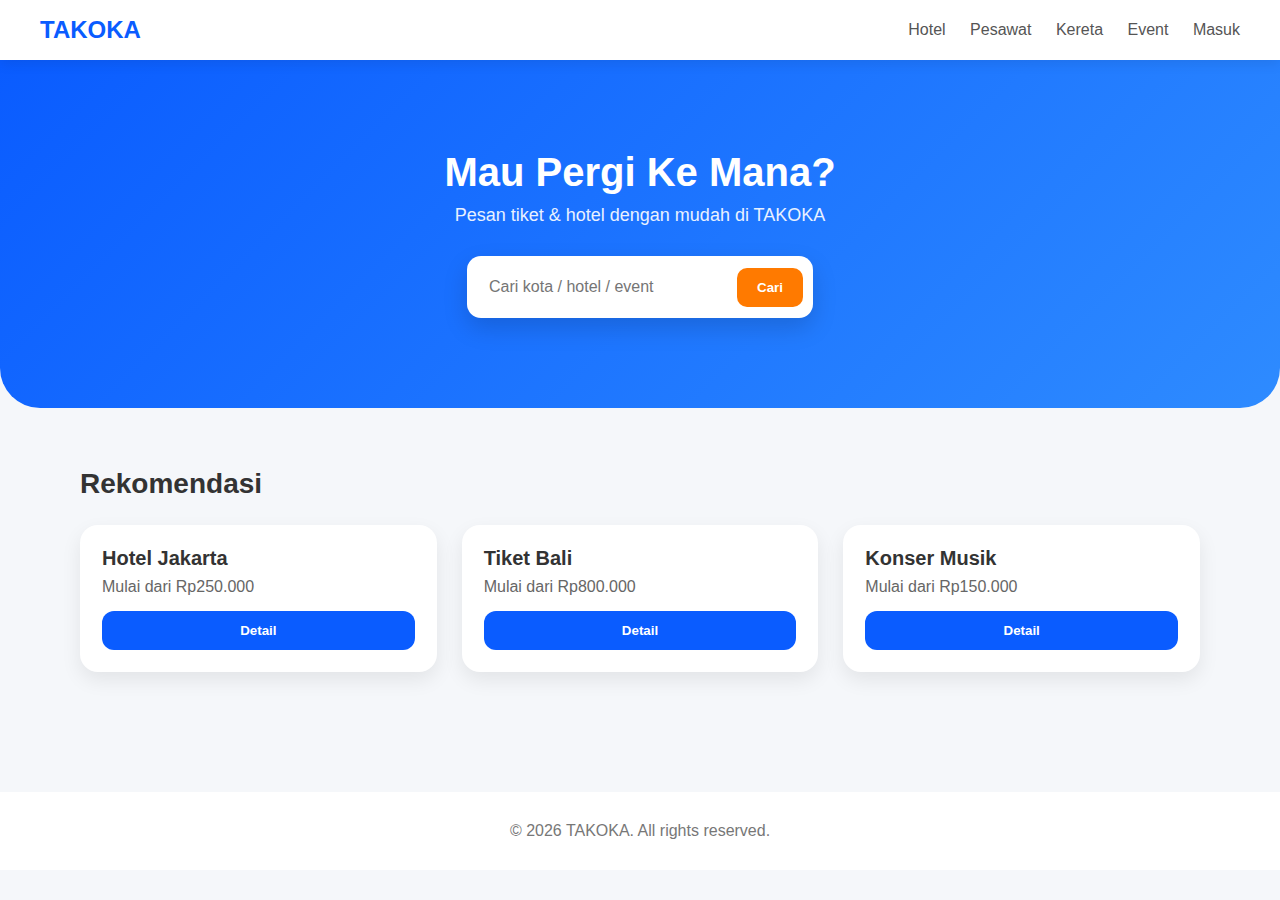
<file: index.html>
<!DOCTYPE html>
<html lang="id">
<head>
  <meta charset="UTF-8" />
  <meta name="viewport" content="width=device-width, initial-scale=1.0"/>
  <title>TAKOKA - Pesan Tiket & Hotel</title>
  <link rel="stylesheet" href="assets/css/style.css">
  <meta name="description" content="TAKOKA - Pesan tiket, hotel, dan event dengan mudah">
<meta name="keywords" content="tiket, hotel, travel, takoka">

</head>
<body>

  <!-- Navbar -->
  <header class="navbar">
    <div class="logo">TAKOKA</div>
    <nav>
      <a href="#">Hotel</a>
      <a href="#">Pesawat</a>
      <a href="#">Kereta</a>
      <a href="#">Event</a>
      <a href="login.html">Masuk</a>
    </nav>
  </header>

  <!-- Hero -->
  <section class="hero">
    <h1>Mau Pergi Ke Mana?</h1>
    <p>Pesan tiket & hotel dengan mudah di TAKOKA</p>

    <div class="search-box">
      <input type="text" id="searchInput" placeholder="Cari kota / hotel / event">
      <button>Cari</button>
    </div>
  </section>

  <!-- Produk -->
  <section class="products">
    <h2>Rekomendasi</h2>

    <div class="card-container">
      <div class="card" data-name="hotel jakarta">
        <h3>Hotel Jakarta</h3>
        <p>Mulai dari Rp250.000</p>
        <a href="detail.html?title=Hotel Jakarta&desc=Hotel nyaman di pusat kota Jakarta&price=Rp250.000">
            <button>Detail</button>
        </a>
      </div>

      <div class="card" data-name="tiket bali">
        <h3>Tiket Bali</h3>
        <p>Mulai dari Rp800.000</p>
        <a href="detail.html?title=Tiket Bali&desc=Penerbangan ke Bali dengan harga terbaik&price=Rp800.000">
            <button>Detail</button>
        </a>
      </div>

      <div class="card" data-name="konser musik">
        <h3>Konser Musik</h3>
        <p>Mulai dari Rp150.000</p>
        <a href="detail.html?title=Konser Musik&desc=Tiket konser musik nasional&price=Rp150.000">
            <button>Detail</button>
        </a>
      </div>
    </div>
  </section>

  <footer>
    <p>© 2026 TAKOKA. All rights reserved.</p>
  </footer>

  <script src="assets/js/main.js"></script>
</body>
</html>
</file>
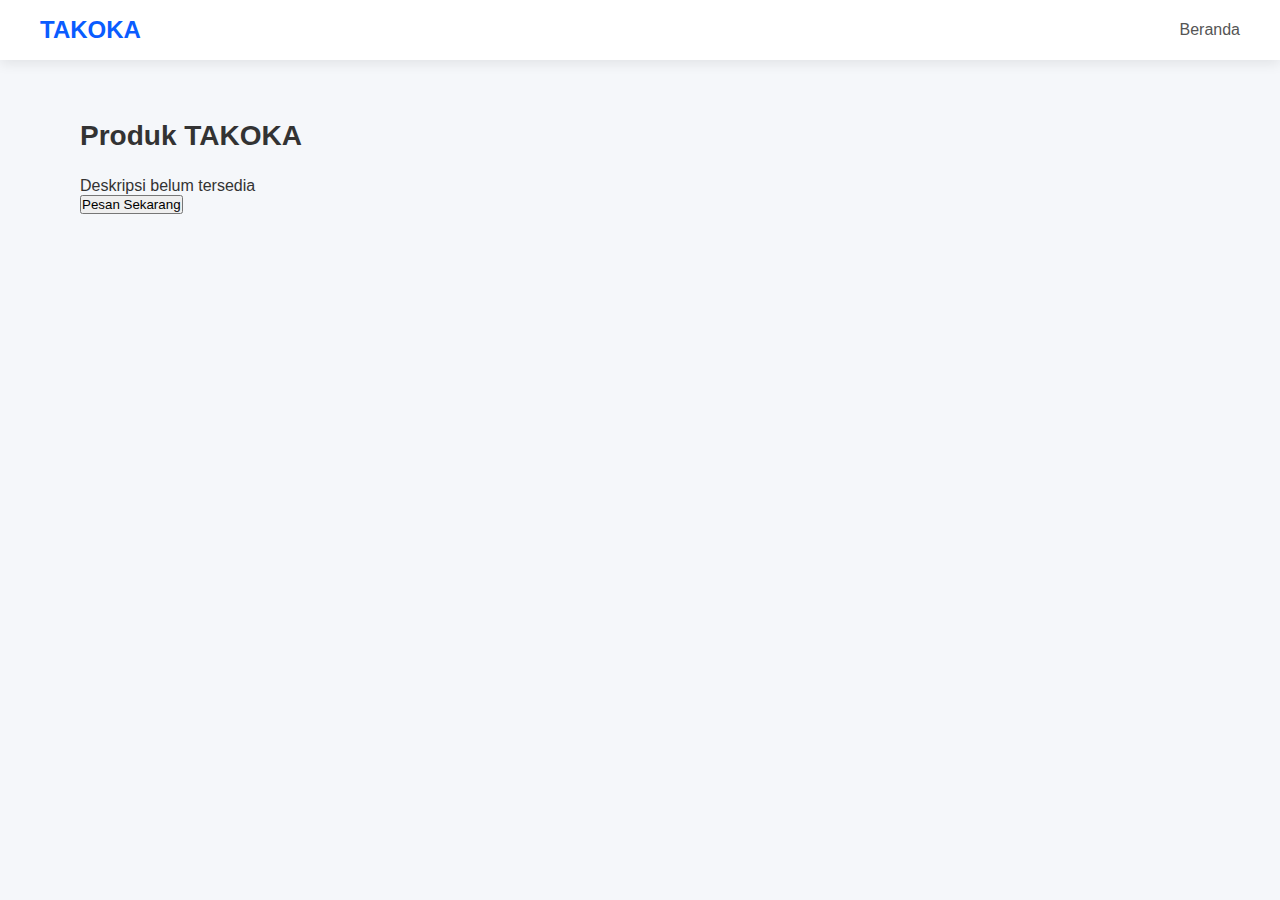
<file: detail.html>
<!DOCTYPE html>
<html lang="id">
<head>
  <meta charset="UTF-8">
  <meta name="viewport" content="width=device-width, initial-scale=1.0">
  <title>Detail Produk - TAKOKA</title>
  <link rel="stylesheet" href="assets/css/style.css">
</head>
<body>

<header class="navbar">
  <div class="logo">TAKOKA</div>
  <nav>
    <a href="index.html">Beranda</a>
  </nav>
</header>

<section class="products">
  <h2 id="title">Detail Produk</h2>
  <p id="desc">Deskripsi produk akan tampil di sini.</p>
  <p id="price"></p>
  <button onclick="comingSoon()">Pesan Sekarang</button>
</section>

<script src="assets/js/detail.js"></script>
</body>
</html>
</file>
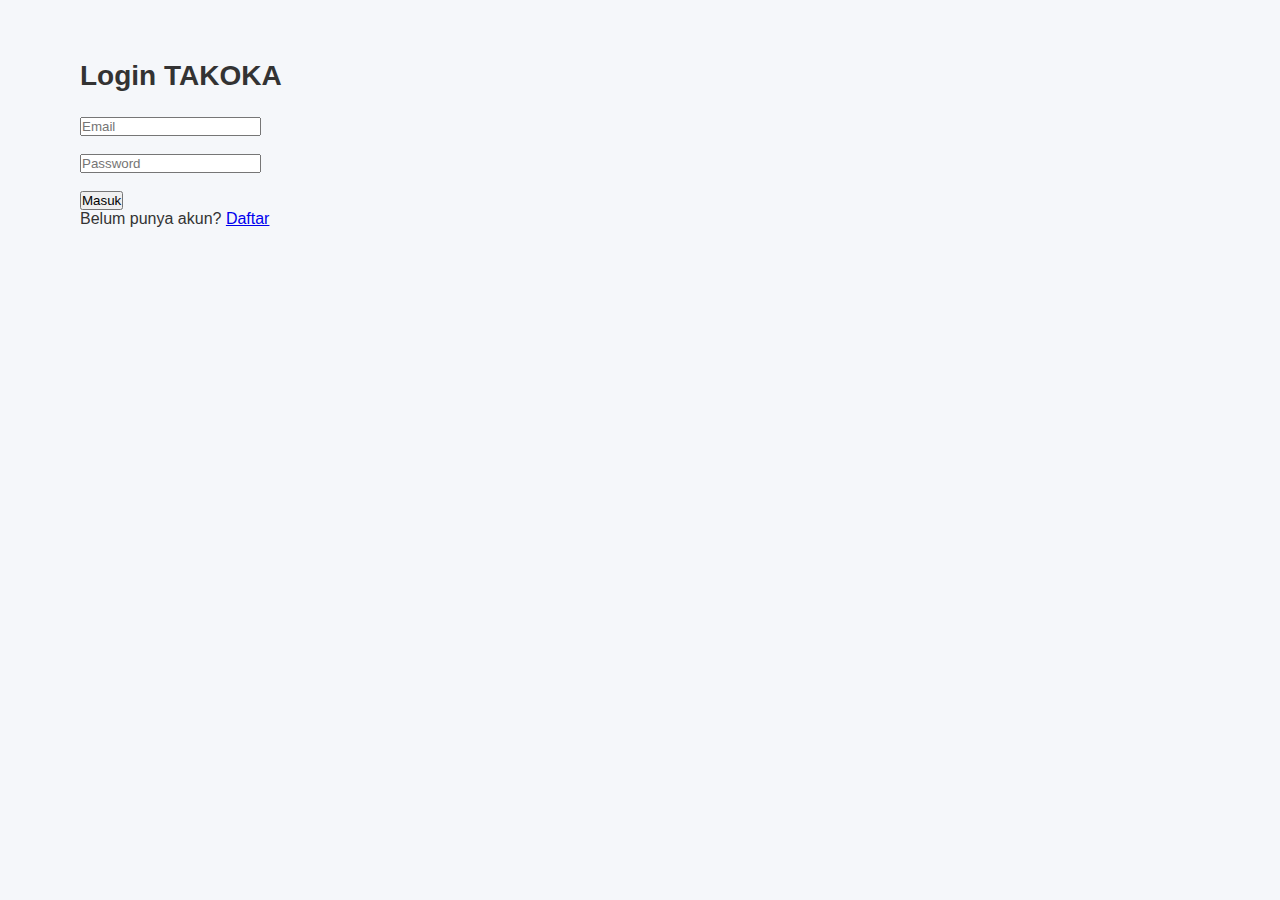
<file: login.html>
<!DOCTYPE html>
<html lang="id">
<head>
  <meta charset="UTF-8">
  <title>Login - TAKOKA</title>
  <link rel="stylesheet" href="assets/css/style.css">
</head>
<body>

<section class="products">
  <h2>Login TAKOKA</h2>

  <input type="email" id="email" placeholder="Email"><br><br>
  <input type="password" id="password" placeholder="Password"><br><br>

  <button onclick="login()">Masuk</button>
  <p>Belum punya akun? <a href="register.html">Daftar</a></p>
</section>

<script src="assets/js/auth.js"></script>
</body>
</html>
</file>
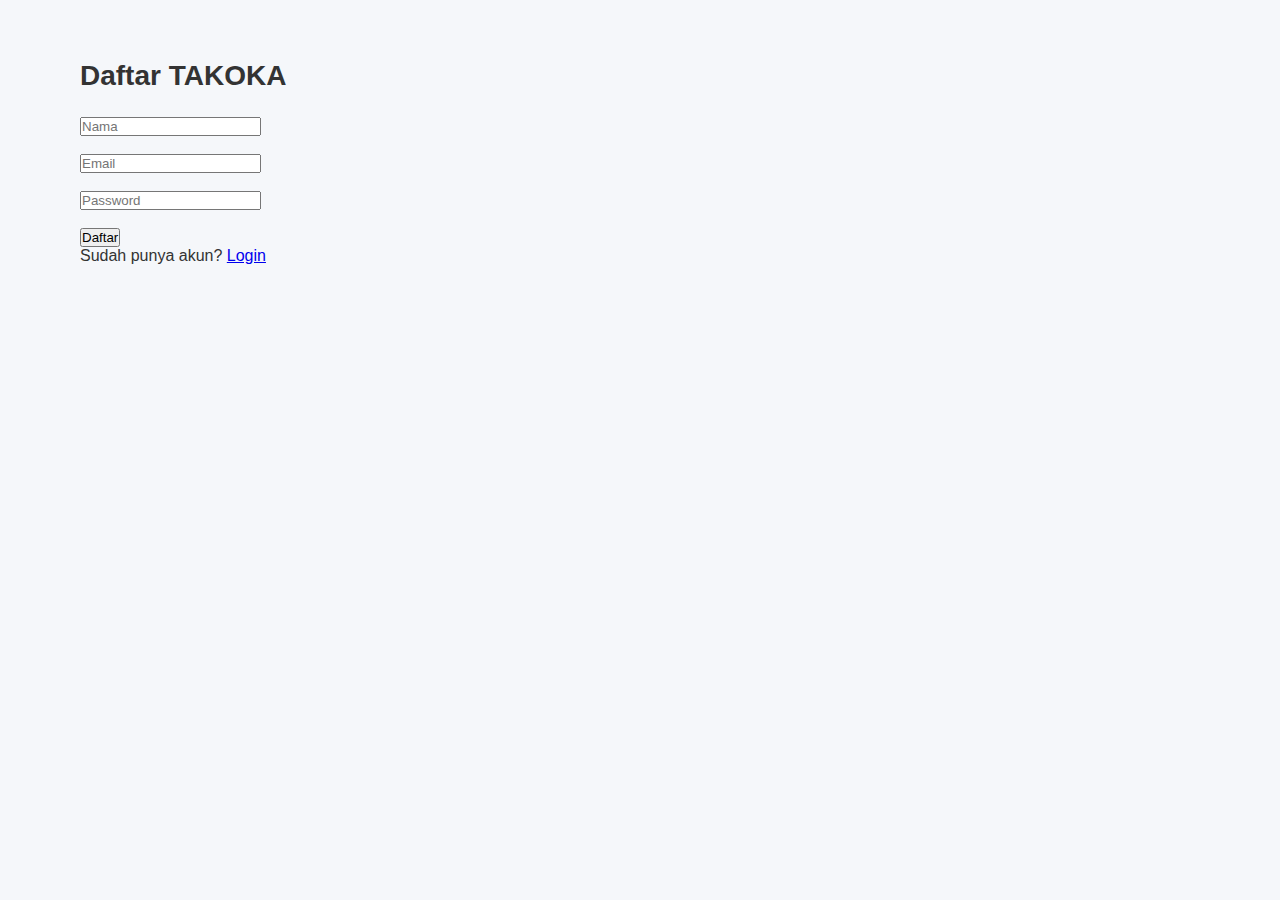
<file: register.html>
<!DOCTYPE html>
<html lang="id">
<head>
  <meta charset="UTF-8">
  <title>Register - TAKOKA</title>
  <link rel="stylesheet" href="assets/css/style.css">
</head>
<body>

<section class="products">
  <h2>Daftar TAKOKA</h2>

  <input type="text" id="name" placeholder="Nama"><br><br>
  <input type="email" id="email" placeholder="Email"><br><br>
  <input type="password" id="password" placeholder="Password"><br><br>

  <button onclick="register()">Daftar</button>
  <p>Sudah punya akun? <a href="login.html">Login</a></p>
</section>

<script src="assets/js/auth.js"></script>
</body>
</html>
</file>
<file: assets/css/style.css>
:root {
  --primary: #0a5cff;
  --secondary: #ff7a00;
  --bg: #f5f7fa;
  --card: #ffffff;
  --text: #333;
}

* {
  margin: 0;
  padding: 0;
  box-sizing: border-box;
  font-family: "Segoe UI", Arial, sans-serif;
}

body {
  background: var(--bg);
  color: var(--text);
}

/* ===== NAVBAR ===== */
.navbar {
  background: white;
  padding: 16px 40px;
  display: flex;
  justify-content: space-between;
  align-items: center;
  box-shadow: 0 4px 12px rgba(0,0,0,0.08);
  position: sticky;
  top: 0;
  z-index: 10;
}

.logo {
  font-size: 24px;
  font-weight: 800;
  color: var(--primary);
}

.navbar nav a {
  margin-left: 20px;
  text-decoration: none;
  color: #555;
  font-weight: 500;
}

.navbar nav a:hover {
  color: var(--primary);
}

/* ===== HERO ===== */
.hero {
  background: linear-gradient(135deg, #0a5cff, #2e8bff);
  color: white;
  padding: 90px 20px;
  text-align: center;
  border-bottom-left-radius: 40px;
  border-bottom-right-radius: 40px;
}

.hero h1 {
  font-size: 40px;
  margin-bottom: 10px;
}

.hero p {
  opacity: 0.9;
  font-size: 18px;
}

/* ===== SEARCH ===== */
.search-box {
  background: white;
  display: inline-flex;
  align-items: center;
  margin-top: 30px;
  padding: 10px;
  border-radius: 14px;
  box-shadow: 0 10px 25px rgba(0,0,0,0.15);
}

.search-box input {
  border: none;
  outline: none;
  padding: 12px;
  font-size: 16px;
  width: 260px;
}

.search-box button {
  background: var(--secondary);
  border: none;
  color: white;
  padding: 12px 20px;
  border-radius: 10px;
  font-weight: bold;
  cursor: pointer;
}

/* ===== PRODUK ===== */
.products {
  padding: 60px 40px;
  max-width: 1200px;
  margin: auto;
}

.products h2 {
  font-size: 28px;
  margin-bottom: 25px;
}

/* ===== CARD ===== */
.card-container {
  display: grid;
  grid-template-columns: repeat(auto-fit, minmax(260px, 1fr));
  gap: 25px;
}

.card {
  background: var(--card);
  padding: 22px;
  border-radius: 18px;
  box-shadow: 0 8px 20px rgba(0,0,0,0.08);
  transition: 0.3s;
}

.card:hover {
  transform: translateY(-8px);
  box-shadow: 0 18px 40px rgba(0,0,0,0.15);
}

.card h3 {
  margin-bottom: 8px;
  font-size: 20px;
}

.card p {
  color: #666;
}

.card button {
  margin-top: 15px;
  width: 100%;
  padding: 12px;
  background: var(--primary);
  border: none;
  color: white;
  border-radius: 12px;
  font-weight: bold;
  cursor: pointer;
}

.card button:hover {
  background: var(--secondary);
}

/* ===== FOOTER ===== */
footer {
  text-align: center;
  padding: 30px;
  background: white;
  margin-top: 60px;
  color: #777;
}
</file>
